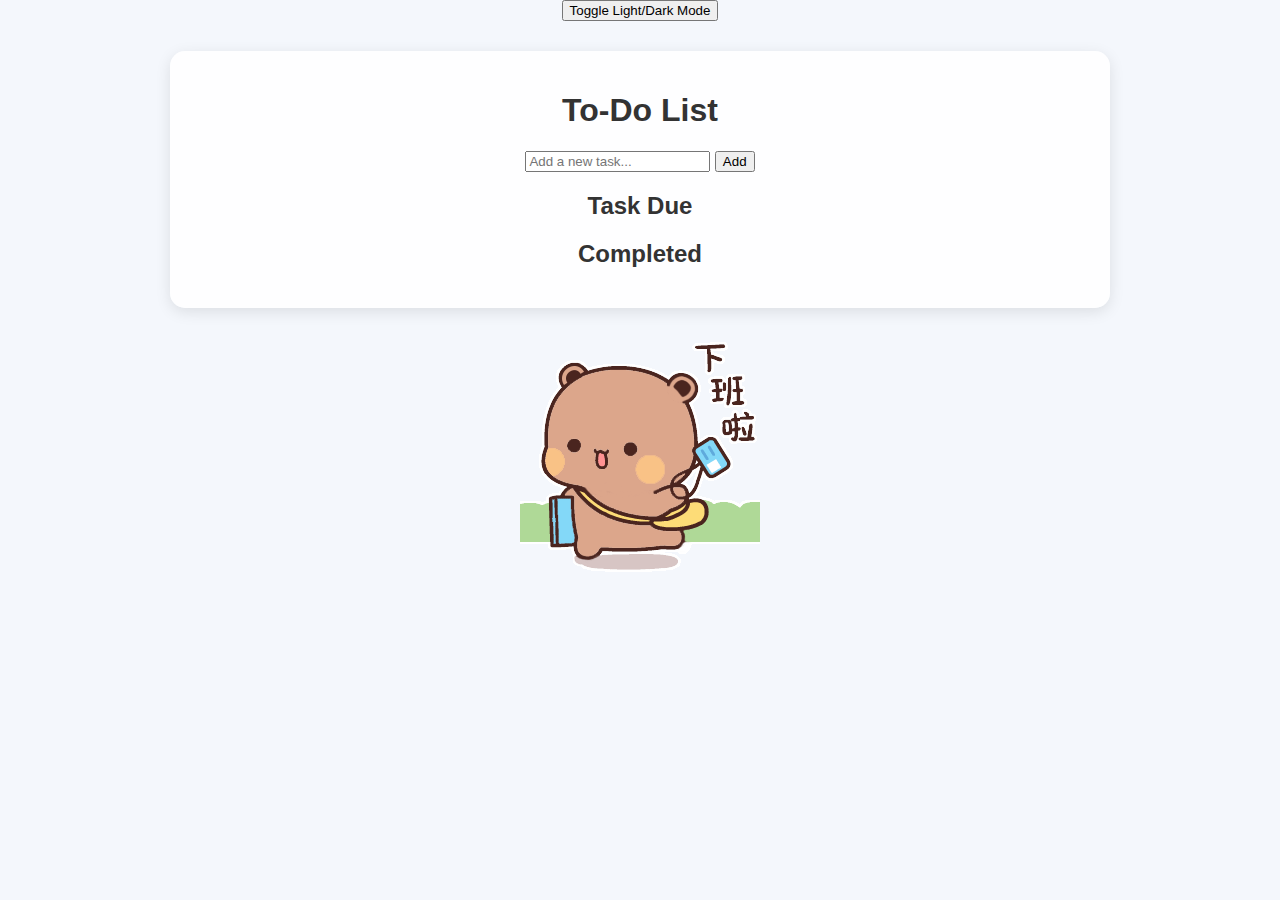
<file: team_project/Assests/index.html>
<!DOCTYPE html>
<html lang="en">
<head>
    <meta charset="UTF-8">
    <meta name="viewport" content="width=device-width, initial-scale=1.0">
    <title>To-Do List</title>
    <link rel="stylesheet" href="../Styles/styles.css">
</head>
<body>
    <button id="theme-toggle">Toggle Light/Dark Mode</button>
    <div class="container">
        <h1>To-Do List</h1>
        <form id="todo-form">
            <input type="text" id="task-input" placeholder="Add a new task..." required>
            <button type="submit">Add</button>
        </form>
        <div class="task-sections">
            <div class="task-container" id="task-due">
                <h2>Task Due</h2>
                <ul id="task-list"></ul>
            </div>
            <div class="task-container" id="completed-tasks">
                <h2>Completed</h2>
                <ul id="completed-list"></ul>
            </div>
        </div>
    </div>
    <div id="gif-container">
        <img id="animated-gif" src="../Assests/love-bear.gif" alt="Running Bear">
    </div>
    <script src="../Scripts/script.js"></script>
</body>
</html>
</file>
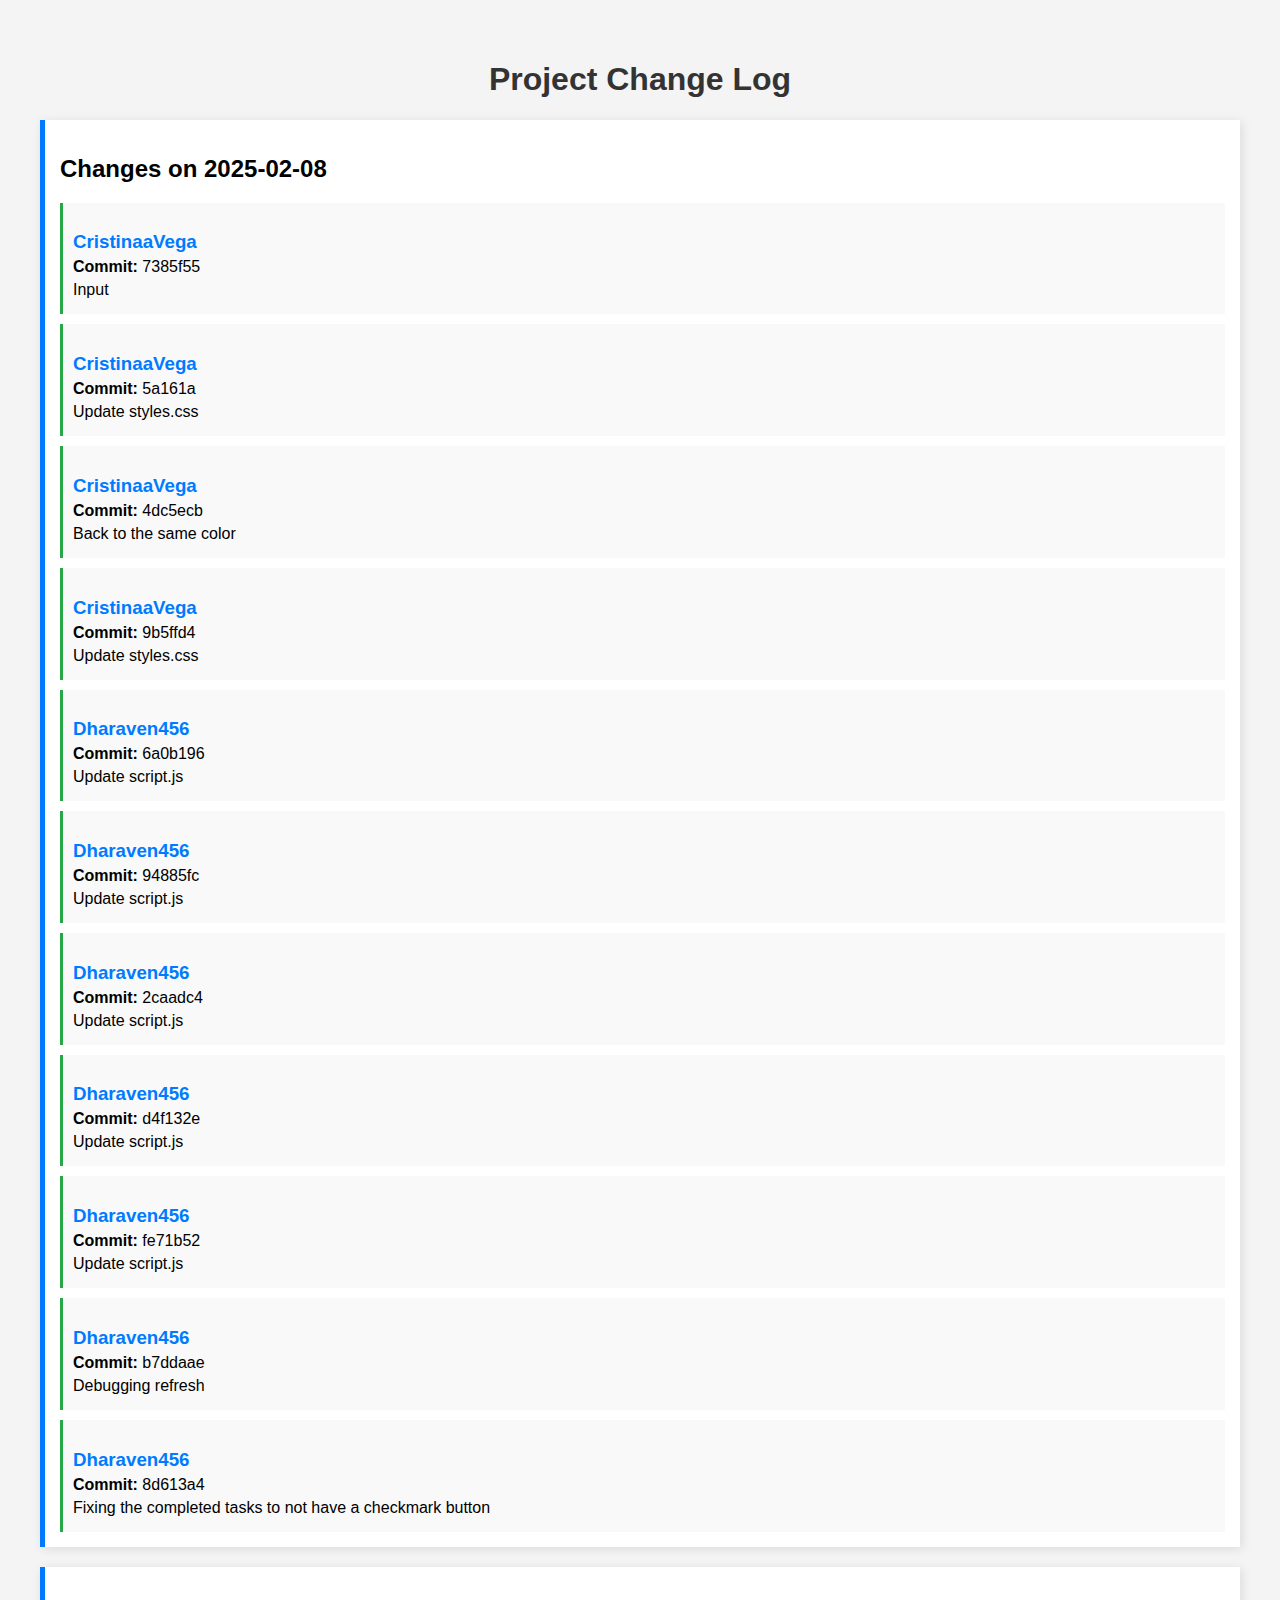
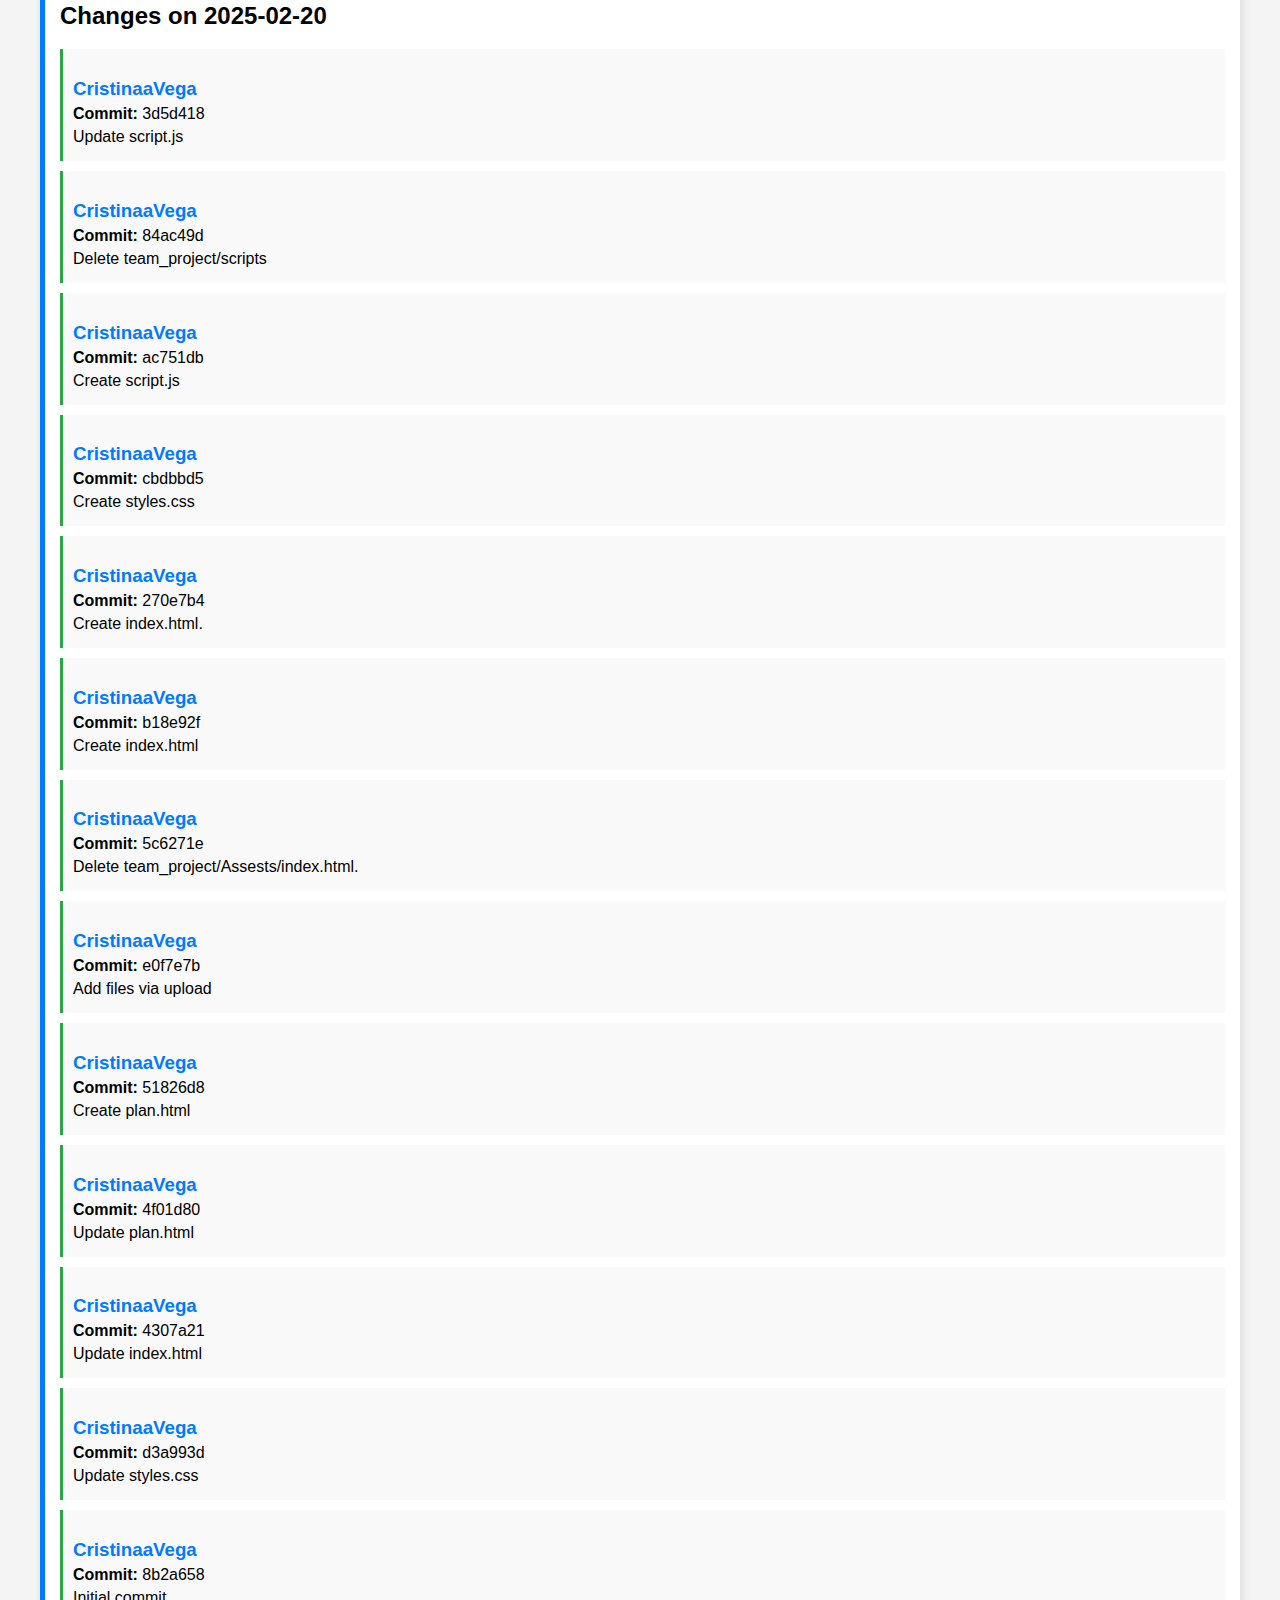
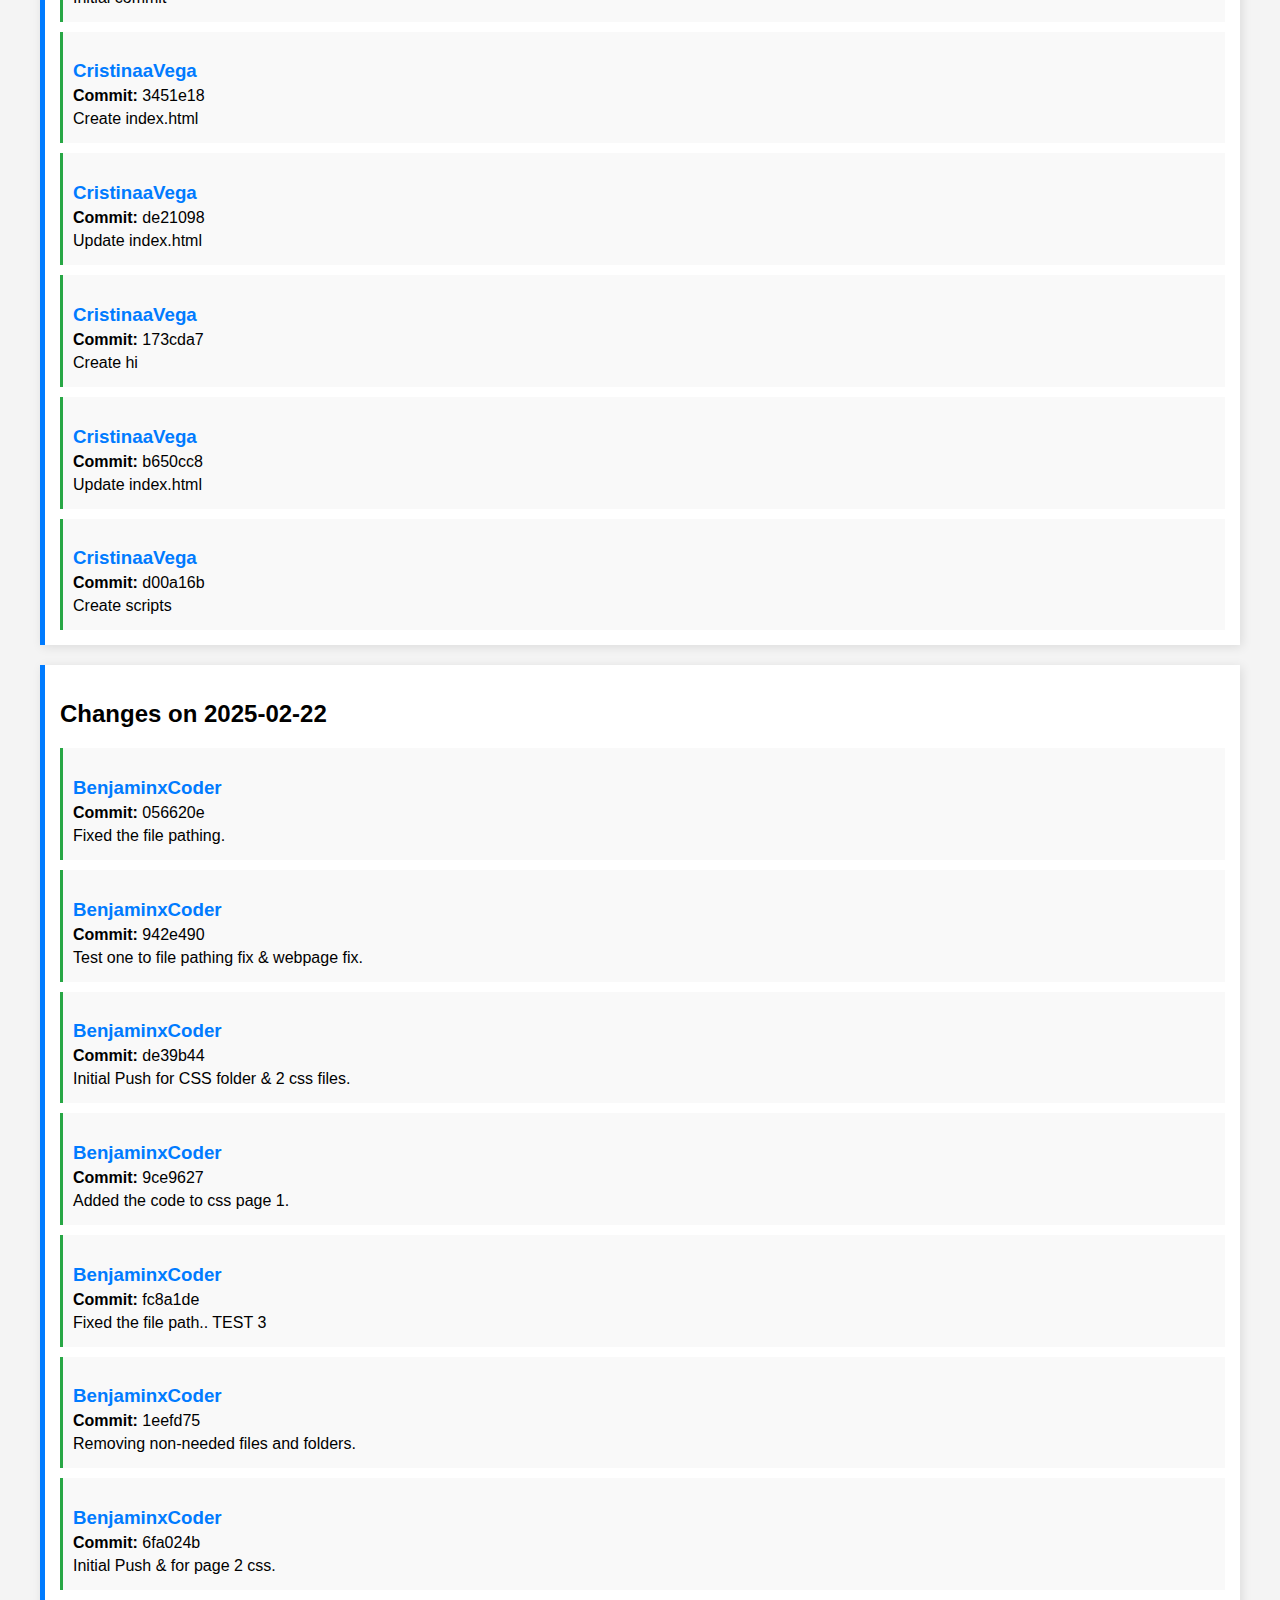
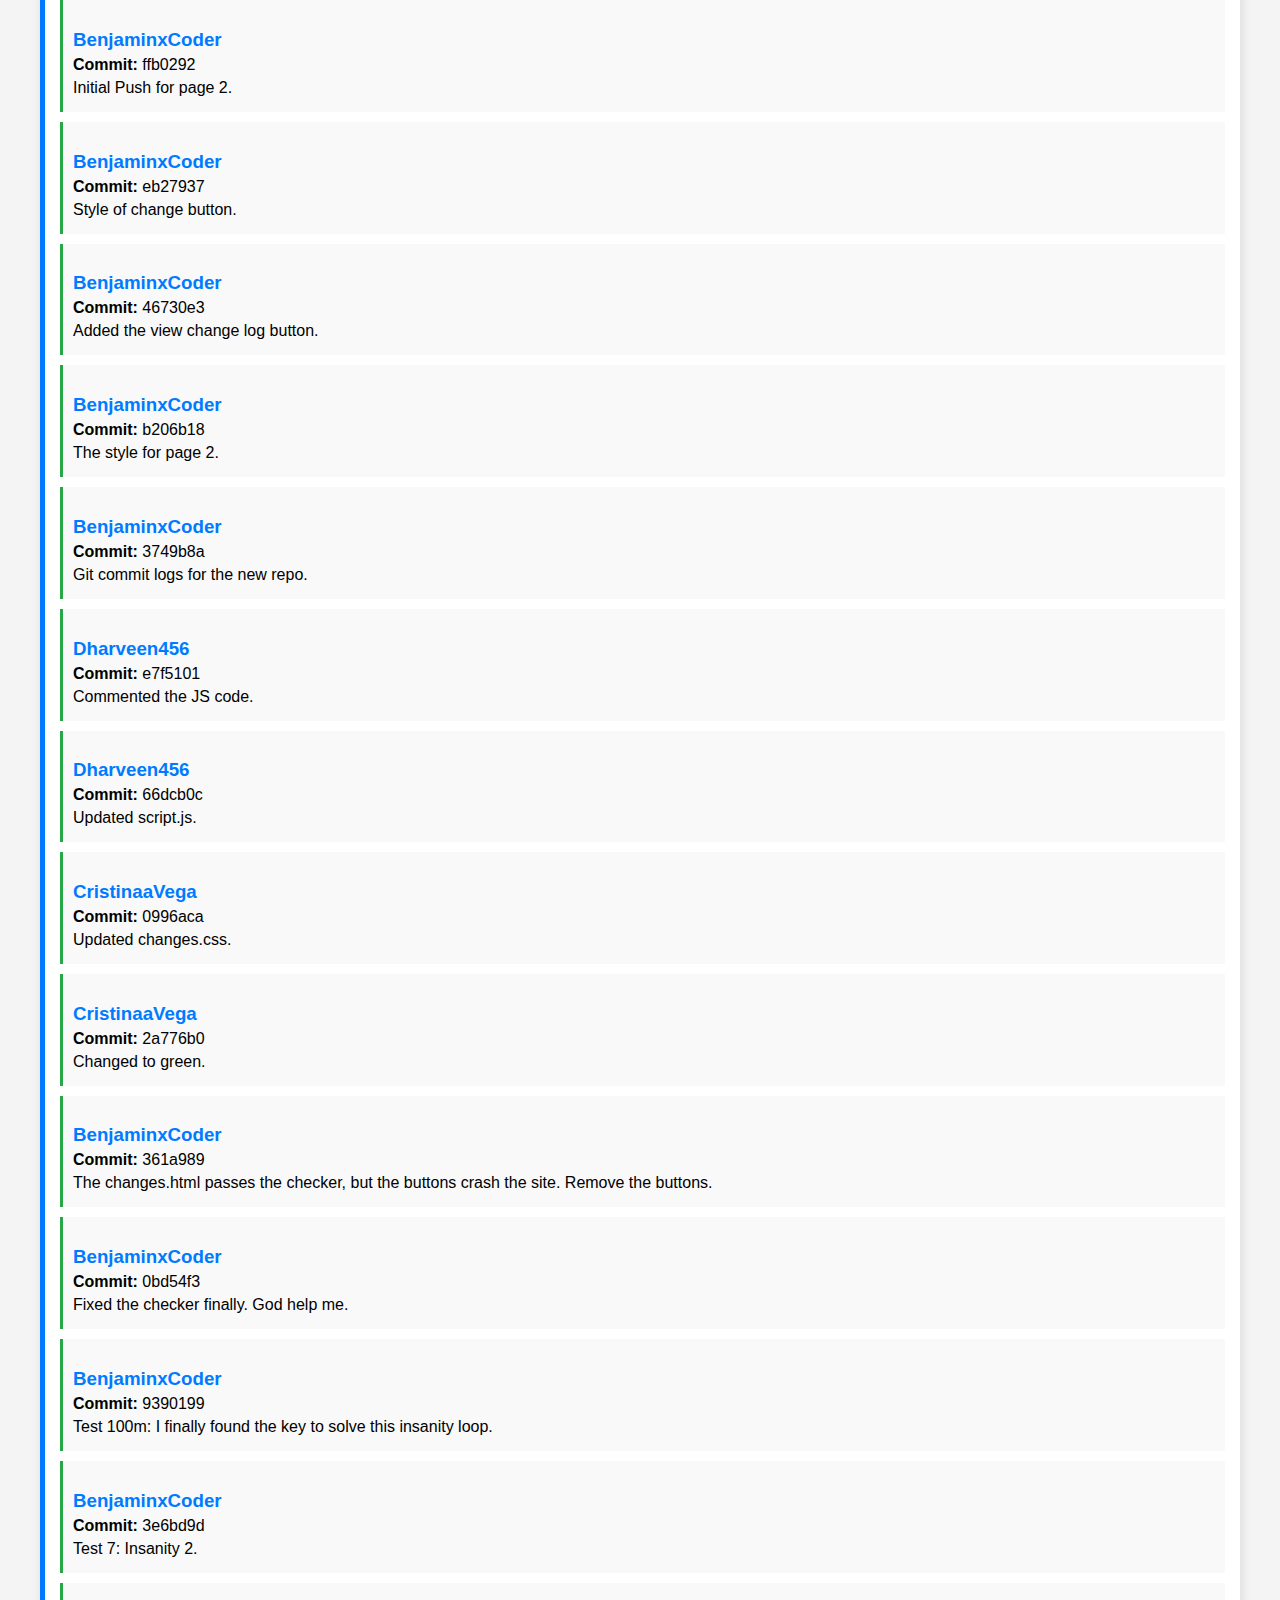
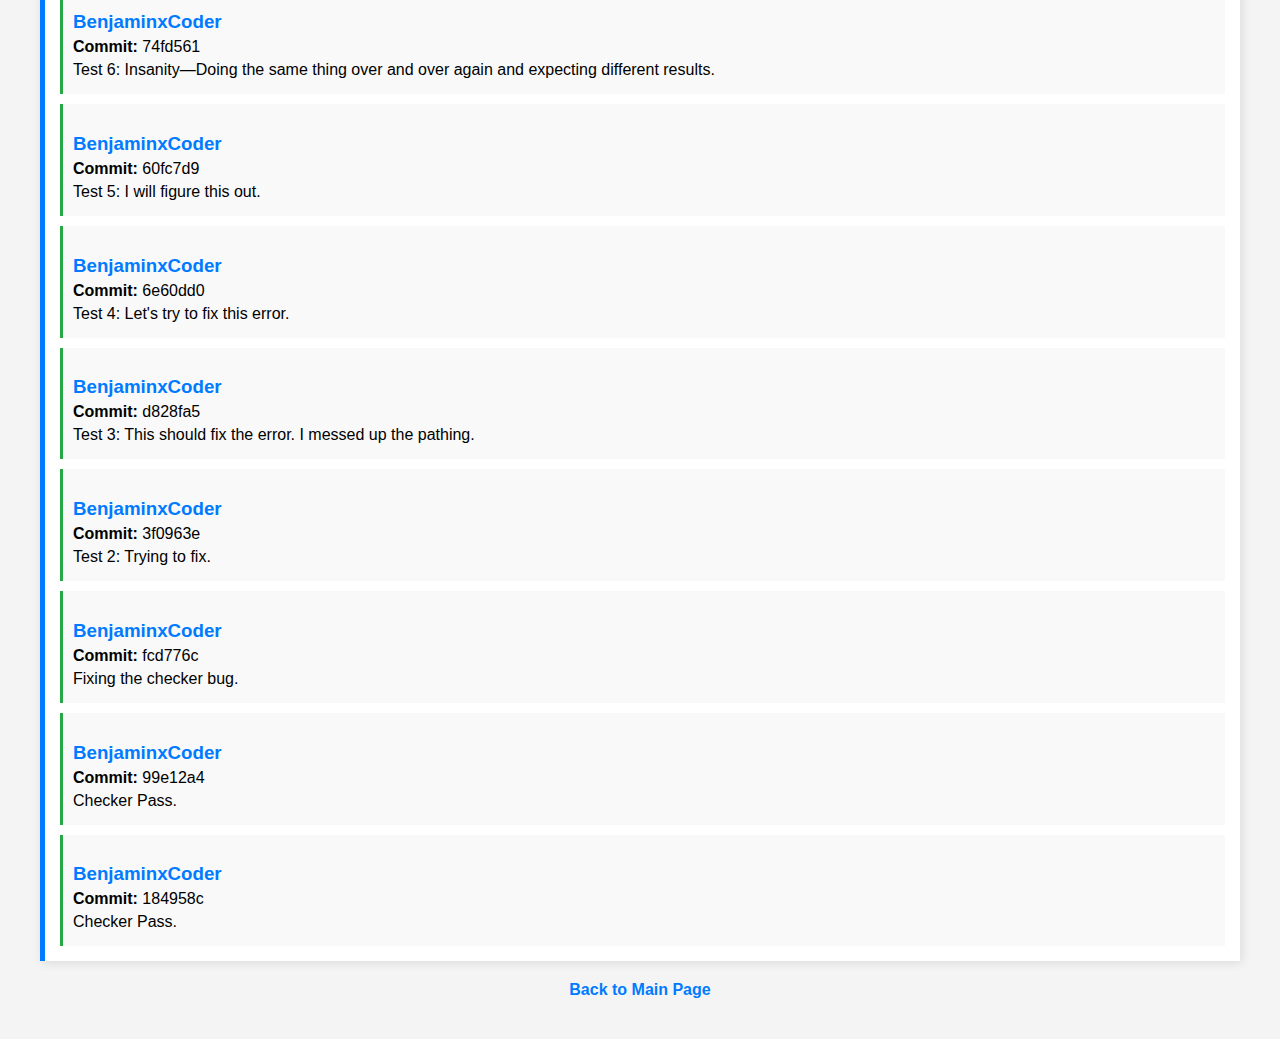
<file: team_project/changes.html>
<!DOCTYPE html>
<html lang="en">
<head>
    <meta charset="UTF-8">
    <meta name="viewport" content="width=device-width, initial-scale=1.0">
    <title>Change Document</title>
    <link rel="stylesheet" href="./Styles/changes.css">
</head>
<body>
    <h1>Project Change Log</h1>

    <div class="iteration">
        <h2>Changes on 2025-02-08</h2>
    
        <div class="team-member">
            <h3>CristinaaVega</h3>
            <p><strong>Commit:</strong> 7385f55</p>
            <p>Input</p>
        </div>
    
        <div class="team-member">
            <h3>CristinaaVega</h3>
            <p><strong>Commit:</strong> 5a161a</p>
            <p>Update styles.css</p>
        </div>
    
        <div class="team-member">
            <h3>CristinaaVega</h3>
            <p><strong>Commit:</strong> 4dc5ecb</p>
            <p>Back to the same color</p>
        </div>
    
        <div class="team-member">
            <h3>CristinaaVega</h3>
            <p><strong>Commit:</strong> 9b5ffd4</p>
            <p>Update styles.css</p>
        </div>
    
        <div class="team-member">
            <h3>Dharaven456</h3>
            <p><strong>Commit:</strong> 6a0b196</p>
            <p>Update script.js</p>
        </div>
    
        <div class="team-member">
            <h3>Dharaven456</h3>
            <p><strong>Commit:</strong> 94885fc</p>
            <p>Update script.js</p>
        </div>
    
        <div class="team-member">
            <h3>Dharaven456</h3>
            <p><strong>Commit:</strong> 2caadc4</p>
            <p>Update script.js</p>
        </div>
    
        <div class="team-member">
            <h3>Dharaven456</h3>
            <p><strong>Commit:</strong> d4f132e</p>
            <p>Update script.js</p>
        </div>
    
        <div class="team-member">
            <h3>Dharaven456</h3>
            <p><strong>Commit:</strong> fe71b52</p>
            <p>Update script.js</p>
        </div>
    
        <div class="team-member">
            <h3>Dharaven456</h3>
            <p><strong>Commit:</strong> b7ddaae</p>
            <p>Debugging refresh</p>
        </div>
    
        <div class="team-member">
            <h3>Dharaven456</h3>
            <p><strong>Commit:</strong> 8d613a4</p>
            <p>Fixing the completed tasks to not have a checkmark button</p>
        </div>
    </div>

    <div class="iteration">
        <h2>Changes on 2025-02-20</h2>

        <div class="team-member">
            <h3>CristinaaVega</h3>
            <p><strong>Commit:</strong> 3d5d418</p>
            <p>Update script.js</p>
        </div>

        <div class="team-member">
            <h3>CristinaaVega</h3>
            <p><strong>Commit:</strong> 84ac49d</p>
            <p>Delete team_project/scripts</p>
        </div>

        <div class="team-member">
            <h3>CristinaaVega</h3>
            <p><strong>Commit:</strong> ac751db</p>
            <p>Create script.js</p>
        </div>

        <div class="team-member">
            <h3>CristinaaVega</h3>
            <p><strong>Commit:</strong> cbdbbd5</p>
            <p>Create styles.css</p>
        </div>

        <div class="team-member">
            <h3>CristinaaVega</h3>
            <p><strong>Commit:</strong> 270e7b4</p>
            <p>Create index.html.</p>
        </div>

        <div class="team-member">
            <h3>CristinaaVega</h3>
            <p><strong>Commit:</strong> b18e92f</p>
            <p>Create index.html</p>
        </div>

        <div class="team-member">
            <h3>CristinaaVega</h3>
            <p><strong>Commit:</strong> 5c6271e</p>
            <p>Delete team_project/Assests/index.html.</p>
        </div>

        <div class="team-member">
            <h3>CristinaaVega</h3>
            <p><strong>Commit:</strong> e0f7e7b</p>
            <p>Add files via upload</p>
        </div>

        <div class="team-member">
            <h3>CristinaaVega</h3>
            <p><strong>Commit:</strong> 51826d8</p>
            <p>Create plan.html</p>
        </div>

        <div class="team-member">
            <h3>CristinaaVega</h3>
            <p><strong>Commit:</strong> 4f01d80</p>
            <p>Update plan.html</p>
        </div>

        <div class="team-member">
            <h3>CristinaaVega</h3>
            <p><strong>Commit:</strong> 4307a21</p>
            <p>Update index.html</p>
        </div>

        <div class="team-member">
            <h3>CristinaaVega</h3>
            <p><strong>Commit:</strong> d3a993d</p>
            <p>Update styles.css</p>
        </div>

        <div class="team-member">
            <h3>CristinaaVega</h3>
            <p><strong>Commit:</strong> 8b2a658</p>
            <p>Initial commit</p>
        </div>

        <div class="team-member">
            <h3>CristinaaVega</h3>
            <p><strong>Commit:</strong> 3451e18</p>
            <p>Create index.html</p>
        </div>

        <div class="team-member">
            <h3>CristinaaVega</h3>
            <p><strong>Commit:</strong> de21098</p>
            <p>Update index.html</p>
        </div>

        <div class="team-member">
            <h3>CristinaaVega</h3>
            <p><strong>Commit:</strong> 173cda7</p>
            <p>Create hi</p>
        </div>

        <div class="team-member">
            <h3>CristinaaVega</h3>
            <p><strong>Commit:</strong> b650cc8</p>
            <p>Update index.html</p>
        </div>

        <div class="team-member">
            <h3>CristinaaVega</h3>
            <p><strong>Commit:</strong> d00a16b</p>
            <p>Create scripts</p>
        </div>
    </div>

    <div class="iteration">
        <h2>Changes on 2025-02-22</h2>

        <div class="team-member">
            <h3>BenjaminxCoder</h3>
            <p><strong>Commit:</strong> 056620e</p>
            <p>Fixed the file pathing.</p>
        </div>

        <div class="team-member">
            <h3>BenjaminxCoder</h3>
            <p><strong>Commit:</strong> 942e490</p>
            <p>Test one to file pathing fix & webpage fix.</p>
        </div>

        <div class="team-member">
            <h3>BenjaminxCoder</h3>
            <p><strong>Commit:</strong> de39b44</p>
            <p>Initial Push for CSS folder & 2 css files.</p>
        </div>

        <div class="team-member">
            <h3>BenjaminxCoder</h3>
            <p><strong>Commit:</strong> 9ce9627</p>
            <p>Added the code to css page 1.</p>
        </div>

        <div class="team-member">
            <h3>BenjaminxCoder</h3>
            <p><strong>Commit:</strong> fc8a1de</p>
            <p>Fixed the file path.. TEST 3</p>
        </div>

        <div class="team-member">
            <h3>BenjaminxCoder</h3>
            <p><strong>Commit:</strong> 1eefd75</p>
            <p>Removing non-needed files and folders.</p>
        </div>

        <div class="team-member">
            <h3>BenjaminxCoder</h3>
            <p><strong>Commit:</strong> 6fa024b</p>
            <p>Initial Push & for page 2 css.</p>
        </div>

        <div class="team-member">
            <h3>BenjaminxCoder</h3>
            <p><strong>Commit:</strong> ffb0292</p>
            <p>Initial Push for page 2.</p>
        </div>

        <div class="team-member">
            <h3>BenjaminxCoder</h3>
            <p><strong>Commit:</strong> eb27937</p>
            <p>Style of change button.</p>
        </div>
    
        <div class="team-member">
            <h3>BenjaminxCoder</h3>
            <p><strong>Commit:</strong> 46730e3</p>
            <p>Added the view change log button.</p>
        </div>
    
        <div class="team-member">
            <h3>BenjaminxCoder</h3>
            <p><strong>Commit:</strong> b206b18</p>
            <p>The style for page 2.</p>
        </div>
    
        <div class="team-member">
            <h3>BenjaminxCoder</h3>
            <p><strong>Commit:</strong> 3749b8a</p>
            <p>Git commit logs for the new repo.</p>
        </div>

        <div class="team-member">
            <h3>Dharveen456</h3>
            <p><strong>Commit:</strong> e7f5101</p>
            <p>Commented the JS code.</p>
        </div>
    
        <div class="team-member">
            <h3>Dharveen456</h3>
            <p><strong>Commit:</strong> 66dcb0c</p>
            <p>Updated script.js.</p>
        </div>
    
        <div class="team-member">
            <h3>CristinaaVega</h3>
            <p><strong>Commit:</strong> 0996aca</p>
            <p>Updated changes.css.</p>
        </div>
    
        <div class="team-member">
            <h3>CristinaaVega</h3>
            <p><strong>Commit:</strong> 2a776b0</p>
            <p>Changed to green.</p>
        </div>
        
        <div class="team-member">
            <h3>BenjaminxCoder</h3>
            <p><strong>Commit:</strong> 361a989</p>
            <p>The changes.html passes the checker, but the buttons crash the site. Remove the buttons.</p>
        </div>
    
        <div class="team-member">
            <h3>BenjaminxCoder</h3>
            <p><strong>Commit:</strong> 0bd54f3</p>
            <p>Fixed the checker finally. God help me.</p>
        </div>
    
        <div class="team-member">
            <h3>BenjaminxCoder</h3>
            <p><strong>Commit:</strong> 9390199</p>
            <p>Test 100m: I finally found the key to solve this insanity loop.</p>
        </div>
    
        <div class="team-member">
            <h3>BenjaminxCoder</h3>
            <p><strong>Commit:</strong> 3e6bd9d</p>
            <p>Test 7: Insanity 2.</p>
        </div>
    
        <div class="team-member">
            <h3>BenjaminxCoder</h3>
            <p><strong>Commit:</strong> 74fd561</p>
            <p>Test 6: Insanity—Doing the same thing over and over again and expecting different results.</p>
        </div>
    
        <div class="team-member">
            <h3>BenjaminxCoder</h3>
            <p><strong>Commit:</strong> 60fc7d9</p>
            <p>Test 5: I will figure this out.</p>
        </div>
    
        <div class="team-member">
            <h3>BenjaminxCoder</h3>
            <p><strong>Commit:</strong> 6e60dd0</p>
            <p>Test 4: Let's try to fix this error.</p>
        </div>
    
        <div class="team-member">
            <h3>BenjaminxCoder</h3>
            <p><strong>Commit:</strong> d828fa5</p>
            <p>Test 3: This should fix the error. I messed up the pathing.</p>
        </div>
    
        <div class="team-member">
            <h3>BenjaminxCoder</h3>
            <p><strong>Commit:</strong> 3f0963e</p>
            <p>Test 2: Trying to fix.</p>
        </div>
    
        <div class="team-member">
            <h3>BenjaminxCoder</h3>
            <p><strong>Commit:</strong> fcd776c</p>
            <p>Fixing the checker bug.</p>
        </div>
    
        <div class="team-member">
            <h3>BenjaminxCoder</h3>
            <p><strong>Commit:</strong> 99e12a4</p>
            <p>Checker Pass.</p>
        </div>
    
        <div class="team-member">
            <h3>BenjaminxCoder</h3>
            <p><strong>Commit:</strong> 184958c</p>
            <p>Checker Pass.</p>
        </div>
    </div>  
    <a href="./index.html">Back to Main Page</a>
</body>
</html>
</file>
<file: team_project/Styles/styles.css>
.background-wrapper {
    background-image: url('./Assets/fondo.jpg');
    background-size: cover;
    background-position: center;
    background-repeat: no-repeat;
    min-height: 100vh;
    width: 100%;
}

#dailyCalendar {
    display: flex;
    flex-direction: column;
    gap: 10px;
    background-color: rgba(255, 255, 255, 0.9);
    width: 100%;
}

#weeklyCalendar {
    display: flex;
    flex-direction: row;
    flex-wrap: nowrap;
    overflow-x: auto;
    background-color: rgba(245, 245, 255, 0.95);
    width: max-content;
}
 
body {
    font-family: 'Poppins', sans-serif;
    background-color: #f4f7fc;
    color: #333;
    text-align: center;
    margin: 0;
    padding: 0;
}

#clipboard-container {
    position: fixed;
    top: 20px;
    right: 20px;
    width: 50px;
    height: auto;
    z-index: 1000;
}

#clipboard-icon {
    width: 100%;
    height: auto;
    cursor: pointer;
}

.carousel-container {
    position: fixed;
    top: 0;
    left: 0;
    width: 100%;
    height: 100vh;
    overflow: hidden;
    z-index: -1;
    pointer-events: none;
}

.carousel {
    display: flex;
    width: 100%;
    height: 100%;
    transition: transform 0.5s ease-in-out;
}

.slide {
    min-width: 100%;
    height: 100vh;
    background-size: cover;
    background-position: center;
}

#timer {
    position: absolute;
    top: 10px;
    right: 20px;
    background: rgba(0,0,0,0.5);
    color: white;
    padding: 5px 10px;
    border-radius: 5px;
    font-size: 1.2rem;
}

#animated-bear-container {
    position: fixed;
    bottom: 10px;
    right: 0;
    width: 100px;
}

#animated-bear {
    width: 50px;
    animation: move-bear 20s linear infinite; 
}

@keyframes move-bear {
    0% { transform: translateX(0); } 
    100% { transform: translateX(-110vw); }
}

.container {
    max-width: 900px;
    margin: 30px auto;
    background: rgba(255, 255, 255, 0.85);
    padding: 20px;
    border-radius: 15px;
    box-shadow: 0px 4px 15px rgba(0, 0, 0, 0.1);
}

.card {
    background: rgba(255, 255, 255, 0.85);
    padding: 15px;
    border-radius: 10px;
    box-shadow: 0 2px 8px rgba(0, 0, 0, 0.1);
    margin-bottom: 20px;
    display: flex;
    justify-content: space-between;
    align-items: center;
    flex-wrap: wrap;
}

.task-form {
    display: flex;
    gap: 10px;
    align-items: center;
    justify-content: center;
    width: 100%;
}

.task-form input[type="text"],
.task-form input[type="time"],
.task-form input[type="color"] {
    padding: 10px;
    border: 1px solid #ccc;
    border-radius: 6px;
    font-size: 14px;
    width: auto;
}

.add-btn {
    background-color: #28a745;
    color: white;
    border: none;
    padding: 10px 15px;
    border-radius: 6px;
    cursor: pointer;
    font-size: 14px;
}

.add-btn:hover,
.change-log-link:hover {
    transform: scale(1.05);
    transition: transform 0.2s ease-in-out;
}

.add-btn:hover {
    background-color: #218838;
}

.calendar-container {
    background: rgba(255, 255, 255, 0.85);
    padding: 10px;
    border-radius: 10px;
    box-shadow: 0px 2px 8px rgba(0, 0, 0, 0.1);
    margin-top: 10px;
    overflow-x: auto; /* allow horizontal scroll */
    width: 100%;
}

.calendar {
    display: flex; /* switch to flex layout */
    flex-direction: row;
    gap: 10px;
    min-width: 900px;
    width: max-content;
    padding: 15px;
    border-radius: 10px;
    border: 1px solid #ddd;
    background: rgba(255, 255, 255, 0.85);
    margin: auto;
    box-shadow: 0 2px 10px rgba(0, 0, 0, 0.1);
}

.hour {
    border-bottom: 1px solid #ddd;
    padding: 10px;
    background: #f4f4f4;
    font-weight: bold;
    text-align: center;
}

.task-slot {
    border-bottom: 1px solid #ccc;
    padding: 10px;
    min-height: 50px;
    position: relative;
    background: #f9f9f9;
    display: flex;
    align-items: center;
    justify-content: center;
    border-radius: 6px;
    transition: background-color 0.3s;
}

.task-slot:hover {
    background-color: #e0e0e0;
}

.task {
    padding: 8px;
    border-radius: 5px;
    position: absolute;
    width: 90%;
    left: 5%;
    text-align: center;
    font-weight: bold;
    box-shadow: 0px 2px 5px rgba(0, 0, 0, 0.2);
}

.change-log-link {
    display: inline-block;
    padding: 10px 14px;
    margin-top: 20px;
    background-color: #007bff;
    color: white;
    text-decoration: none;
    font-weight: bold;
    border-radius: 6px;
}

.change-log-link:hover {
    background-color: #0056b3;
    text-decoration: underline;
}

@media (max-width: 768px) {
    .container {
        width: 95%;
    }

/* Daily & Weekly Calendar Containers */
#dailyCalendar {
    display: flex;
    flex-direction: column;
    gap: 10px;
    background-color: rgba(255, 255, 255, 0.9);
    width: 100%;
}

#weeklyCalendar {
    display: flex;
    flex-direction: row;
    flex-wrap: nowrap;
    overflow-x: auto;
    background-color: rgba(245, 245, 255, 0.95);
    width: max-content;
}

    .task-form {
        flex-direction: column;
    }

    .calendar {
        grid-template-columns: 70px auto;
        max-width: 100%;
    }

    .hour {
        font-size: 12px;
    }
}

.day-column {
    display: flex;
    flex-direction: column;
    width: 130px;
    flex: 0 0 auto;
    background: #ffffffcc;
    border: 1px solid #ddd;
    border-radius: 8px;
    margin: 5px;
    padding: 10px;
}

.nav-btn {
    position: absolute;
    top: 50%;
    transform: translateY(-50%);
    background-color: rgba(0, 0, 0, 0.4);
    color: white;
    border: none;
    font-size: 2rem;
    padding: 10px 15px;
    cursor: pointer;
    z-index: 1;
    border-radius: 50%;
    transition: background-color 0.3s ease;
    pointer-events: auto;
}

.nav-btn:hover {
    background-color: rgba(0, 0, 0, 0.6);
}

.left-btn {
    left: 20px;
}

.right-btn {
    right: 20px;
}

.task.work {
    border-left: 6px solid #007bff; /* Blue */
}

.task.school {
    border-left: 6px solid #28a745; /* Green */
}

.task.other {
    border-left: 6px solid #ff69b4; /* Pink */
}

.presentation {
    width: 788px;
    height: 600px;
    border: 0;
}
/* Weekly View Styles */
.presentation-row {
    display: flex;
    justify-content: space-evenly;
    flex-wrap: wrap;
    gap: 20px;
    margin-top: 20px;
}

.day-label {
    font-weight: bold;
    font-size: 16px;
    text-align: center;
    background: #f9f9f9;
    padding: 6px;
    border-radius: 5px;
    margin-bottom: 10px;
    color: #333;
    position: sticky;
    top: 0;
    z-index: 1;
}
</file>
<file: team_project/Styles/changes.css>
/* General Page Styles */
body {
    font-family: Arial, sans-serif;
    margin: 20px;
    padding: 20px;
    background-color: #f4f4f4;
}

/* Header Styles */
h1 {
    text-align: center;
    color: #333;
}

/* Iteration Section */
.iteration {
    background: white;
    padding: 15px;
    margin: 20px 0;
    border-left: 5px solid #007bff;
    box-shadow: 2px 2px 10px rgba(0, 0, 0, 0.1);
}

/* Team Member Contributions */
.team-member {
    background: #f9f9f9;
    padding: 10px;
    margin-top: 10px;
    border-left: 3px solid #28a745;
}

.team-member h3 {
    color: #007bff;
    margin-bottom: 5px;
}

.team-member p {
    margin: 5px 0;
}

/* Back Link */
a {
    display: block;
    text-align: center;
    margin-top: 20px;
    color: #007bff;
    text-decoration: none;
    font-weight: bold;
}

a:hover {
    text-decoration: underline;
}
</file>
